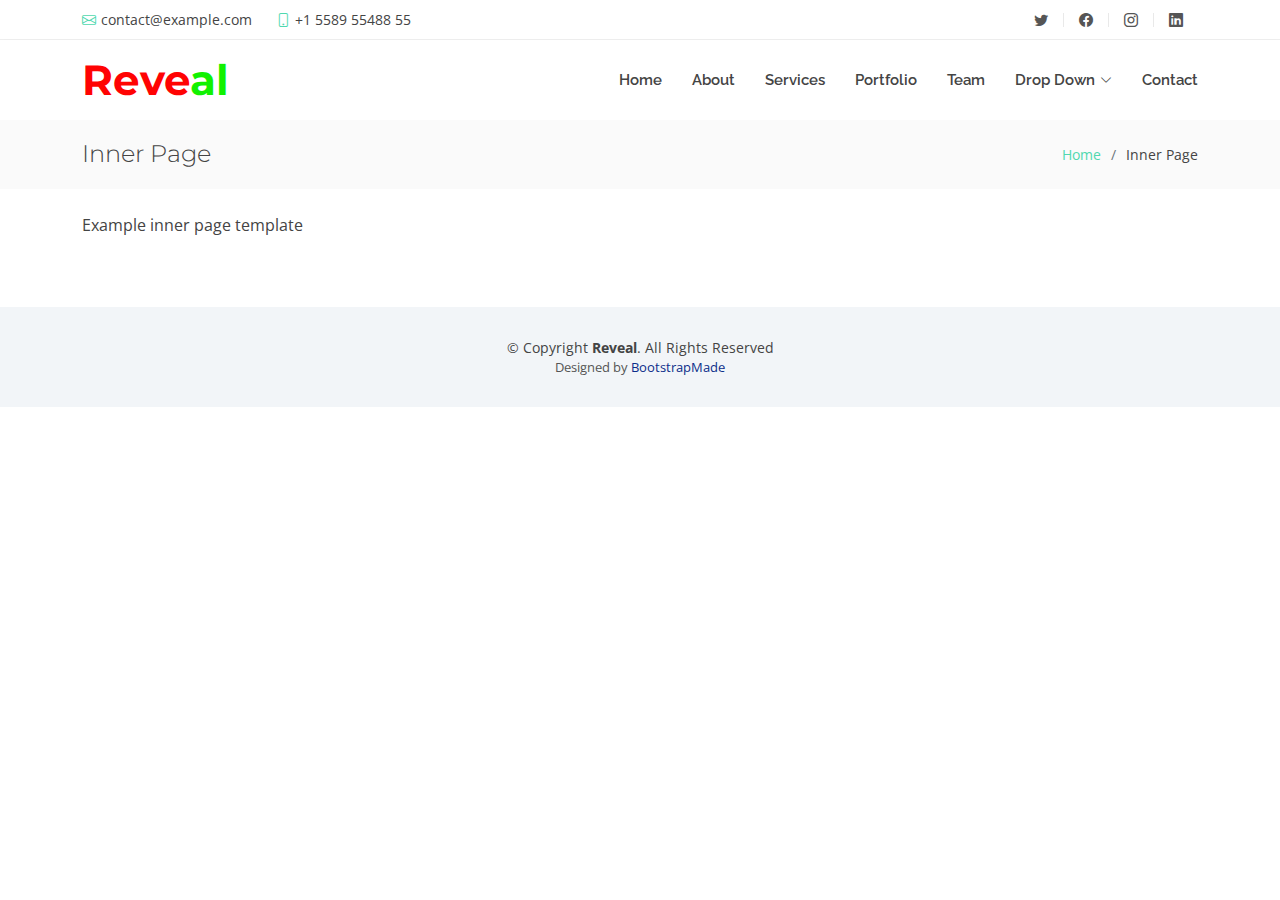
<file: inner-page.html>
<!DOCTYPE html>
<html lang="en">

<head>
  <meta charset="utf-8">
  <meta content="width=device-width, initial-scale=1.0" name="viewport">

  <title>Inner Page - Reveal Bootstrap Template</title>
  <meta content="" name="description">
  <meta content="" name="keywords">

  <!-- Favicons -->
  <link href="assets/img/favicon.png" rel="icon">
  <link href="assets/img/apple-touch-icon.png" rel="apple-touch-icon">

  <!-- Google Fonts -->
  <link href="https://fonts.googleapis.com/css?family=Open+Sans:300,300i,400,400i,700,700i|Raleway:300,400,500,700,800|Montserrat:300,400,700" rel="stylesheet">

  <!-- Vendor CSS Files -->
  <link href="assets/vendor/aos/aos.css" rel="stylesheet">
  <link href="assets/vendor/bootstrap/css/bootstrap.min.css" rel="stylesheet">
  <link href="assets/vendor/bootstrap-icons/bootstrap-icons.css" rel="stylesheet">
  <link href="assets/vendor/boxicons/css/boxicons.min.css" rel="stylesheet">
  <link href="assets/vendor/glightbox/css/glightbox.min.css" rel="stylesheet">
  <link href="assets/vendor/swiper/swiper-bundle.min.css" rel="stylesheet">

  <!-- Template Main CSS File -->
  <link href="assets/css/style.css" rel="stylesheet">

  <!-- =======================================================
  * Template Name: Reveal - v4.10.0
  * Template URL: https://bootstrapmade.com/reveal-bootstrap-corporate-template/
  * Author: BootstrapMade.com
  * License: https://bootstrapmade.com/license/
  ======================================================== -->
</head>

<body>

  <!-- ======= Top Bar ======= -->
  <section id="topbar" class="d-flex align-items-center">
    <div class="container d-flex justify-content-center justify-content-md-between">
      <div class="contact-info d-flex align-items-center">
        <i class="bi bi-envelope d-flex align-items-center"><a href="mailto:contact@example.com">contact@example.com</a></i>
        <i class="bi bi-phone d-flex align-items-center ms-4"><span>+1 5589 55488 55</span></i>
      </div>
      <div class="social-links d-none d-md-flex align-items-center">
        <a href="#" class="twitter"><i class="bi bi-twitter"></i></a>
        <a href="#" class="facebook"><i class="bi bi-facebook"></i></a>
        <a href="#" class="instagram"><i class="bi bi-instagram"></i></a>
        <a href="#" class="linkedin"><i class="bi bi-linkedin"></i></i></a>
      </div>
    </div>
  </section><!-- End Top Bar-->

  <!-- ======= Header ======= -->
  <header id="header" class="d-flex align-items-center">
    <div class="container d-flex justify-content-between">

      <div id="logo">
        <h1><a href="index.html">Reve<span>al</span></a></h1>
        <!-- Uncomment below if you prefer to use an image logo -->
        <!-- <a href="index.html"><img src="assets/img/logo.png" alt=""></a>-->
      </div>

      <nav id="navbar" class="navbar">
        <ul>
          <li><a class="nav-link scrollto " href="#hero">Home</a></li>
          <li><a class="nav-link scrollto" href="#about">About</a></li>
          <li><a class="nav-link scrollto" href="#services">Services</a></li>
          <li><a class="nav-link scrollto " href="#portfolio">Portfolio</a></li>
          <li><a class="nav-link scrollto" href="#team">Team</a></li>
          <li class="dropdown"><a href="#"><span>Drop Down</span> <i class="bi bi-chevron-down"></i></a>
            <ul>
              <li><a href="#">Drop Down 1</a></li>
              <li class="dropdown"><a href="#"><span>Deep Drop Down</span> <i class="bi bi-chevron-right"></i></a>
                <ul>
                  <li><a href="#">Deep Drop Down 1</a></li>
                  <li><a href="#">Deep Drop Down 2</a></li>
                  <li><a href="#">Deep Drop Down 3</a></li>
                  <li><a href="#">Deep Drop Down 4</a></li>
                  <li><a href="#">Deep Drop Down 5</a></li>
                </ul>
              </li>
              <li><a href="#">Drop Down 2</a></li>
              <li><a href="#">Drop Down 3</a></li>
              <li><a href="#">Drop Down 4</a></li>
            </ul>
          </li>
          <li><a class="nav-link scrollto" href="#contact">Contact</a></li>
        </ul>
        <i class="bi bi-list mobile-nav-toggle"></i>
      </nav><!-- .navbar -->

    </div>
  </header><!-- End Header -->

  <main id="main">

    <!-- ======= Breadcrumbs Section ======= -->
    <section class="breadcrumbs">
      <div class="container">

        <div class="d-flex justify-content-between align-items-center">
          <h2>Inner Page</h2>
          <ol>
            <li><a href="index.html">Home</a></li>
            <li>Inner Page</li>
          </ol>
        </div>

      </div>
    </section><!-- End Breadcrumbs Section -->

    <section class="inner-page pt-4">
      <div class="container">
        <p>
          Example inner page template
        </p>
      </div>
    </section>

  </main><!-- End #main -->

  <!-- ======= Footer ======= -->
  <footer id="footer">
    <div class="container">
      <div class="copyright">
        &copy; Copyright <strong>Reveal</strong>. All Rights Reserved
      </div>
      <div class="credits">
        <!--
        All the links in the footer should remain intact.
        You can delete the links only if you purchased the pro version.
        Licensing information: https://bootstrapmade.com/license/
        Purchase the pro version with working PHP/AJAX contact form: https://bootstrapmade.com/buy/?theme=Reveal
      -->
        Designed by <a href="https://bootstrapmade.com/">BootstrapMade</a>
      </div>
    </div>
  </footer><!-- End Footer -->

  <a href="#" class="back-to-top d-flex align-items-center justify-content-center"><i class="bi bi-arrow-up-short"></i></a>

  <!-- Vendor JS Files -->
  <script src="assets/vendor/aos/aos.js"></script>
  <script src="assets/vendor/bootstrap/js/bootstrap.bundle.min.js"></script>
  <script src="assets/vendor/glightbox/js/glightbox.min.js"></script>
  <script src="assets/vendor/isotope-layout/isotope.pkgd.min.js"></script>
  <script src="assets/vendor/swiper/swiper-bundle.min.js"></script>
  <script src="assets/vendor/php-email-form/validate.js"></script>

  <!-- Template Main JS File -->
  <script src="assets/js/main.js"></script>

</body>

</html>
</file>
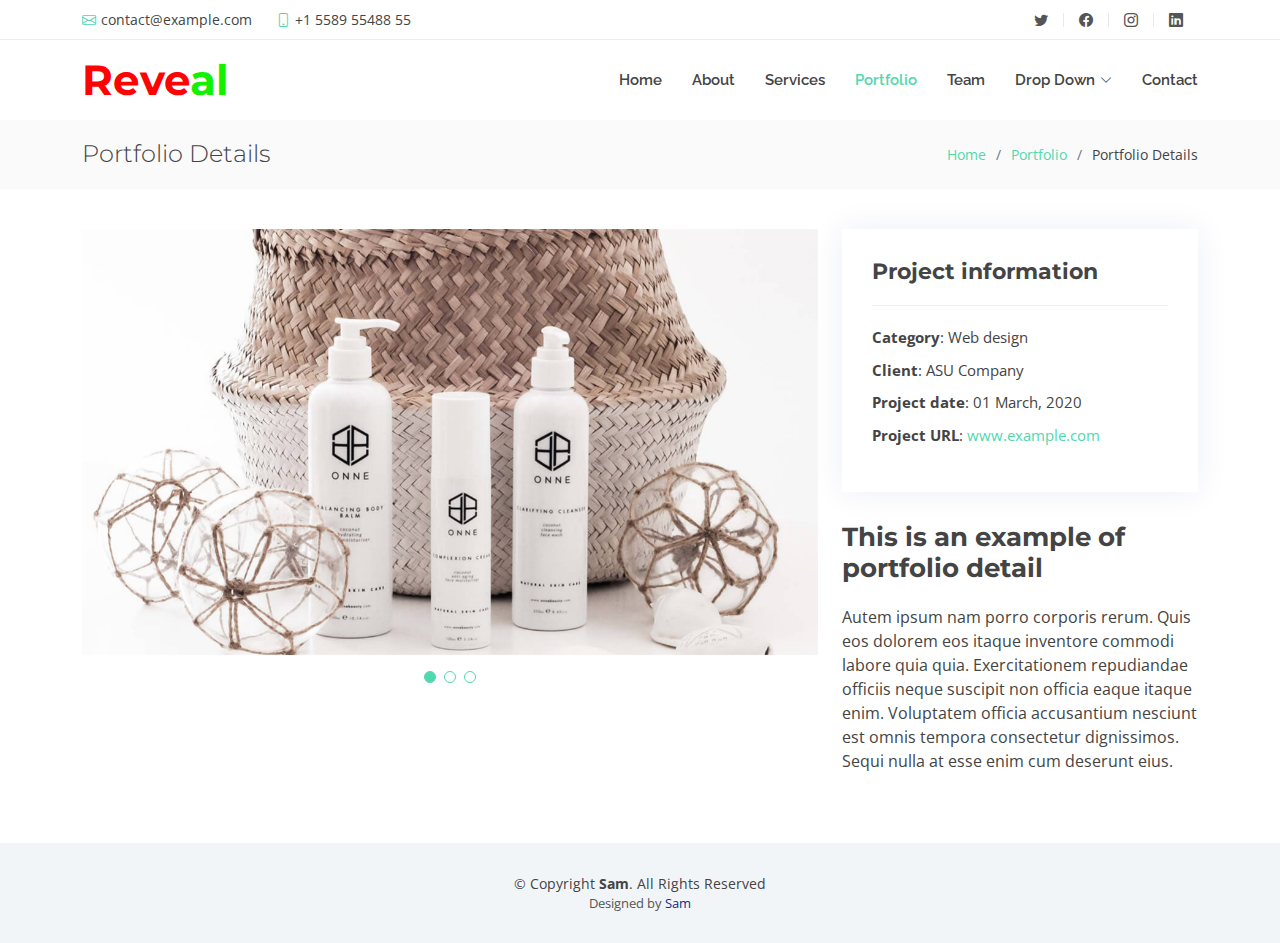
<file: portfolio-details.html>
<!DOCTYPE html>
<html lang="en">

<head>
  <meta charset="utf-8">
  <meta content="width=device-width, initial-scale=1.0" name="viewport">

  <title>Portfolio Details - Reveal Bootstrap Template</title>
  <meta content="" name="description">
  <meta content="" name="keywords">

  <!-- Favicons -->
  <link href="assets/img/favicon.png" rel="icon">
  <link href="assets/img/apple-touch-icon.png" rel="apple-touch-icon">

  <!-- Google Fonts -->
  <link href="https://fonts.googleapis.com/css?family=Open+Sans:300,300i,400,400i,700,700i|Raleway:300,400,500,700,800|Montserrat:300,400,700" rel="stylesheet">

  <!-- Vendor CSS Files -->
  <link href="assets/vendor/aos/aos.css" rel="stylesheet">
  <link href="assets/vendor/bootstrap/css/bootstrap.min.css" rel="stylesheet">
  <link href="assets/vendor/bootstrap-icons/bootstrap-icons.css" rel="stylesheet">
  <link href="assets/vendor/boxicons/css/boxicons.min.css" rel="stylesheet">
  <link href="assets/vendor/glightbox/css/glightbox.min.css" rel="stylesheet">
  <link href="assets/vendor/swiper/swiper-bundle.min.css" rel="stylesheet">

  <!-- Template Main CSS File -->
  <link href="assets/css/style.css" rel="stylesheet">

  <!-- =======================================================
  * Template Name: Reveal - v4.10.0
  * Template URL: https://bootstrapmade.com/reveal-bootstrap-corporate-template/
  * Author: BootstrapMade.com
  * License: https://bootstrapmade.com/license/
  ======================================================== -->
</head>

<body>

  <!-- ======= Top Bar ======= -->
  <section id="topbar" class="d-flex align-items-center">
    <div class="container d-flex justify-content-center justify-content-md-between">
      <div class="contact-info d-flex align-items-center">
        <i class="bi bi-envelope d-flex align-items-center"><a href="mailto:contact@example.com">contact@example.com</a></i>
        <i class="bi bi-phone d-flex align-items-center ms-4"><span>+1 5589 55488 55</span></i>
      </div>
      <div class="social-links d-none d-md-flex align-items-center">
        <a href="#" class="twitter"><i class="bi bi-twitter"></i></a>
        <a href="#" class="facebook"><i class="bi bi-facebook"></i></a>
        <a href="#" class="instagram"><i class="bi bi-instagram"></i></a>
        <a href="#" class="linkedin"><i class="bi bi-linkedin"></i></i></a>
      </div>
    </div>
  </section><!-- End Top Bar-->

  <!-- ======= Header ======= -->
  <header id="header" class="d-flex align-items-center">
    <div class="container d-flex justify-content-between">

      <div id="logo">
        <h1><a href="index.html">Reve<span>al</span></a></h1>
        <!-- Uncomment below if you prefer to use an image logo -->
        <!-- <a href="index.html"><img src="assets/img/logo.png" alt=""></a>-->
      </div>

      <nav id="navbar" class="navbar">
        <ul>
          <li><a class="nav-link scrollto " href="#hero">Home</a></li>
          <li><a class="nav-link scrollto" href="#about">About</a></li>
          <li><a class="nav-link scrollto" href="#services">Services</a></li>
          <li><a class="nav-link scrollto active" href="#portfolio">Portfolio</a></li>
          <li><a class="nav-link scrollto" href="#team">Team</a></li>
          <li class="dropdown"><a href="#"><span>Drop Down</span> <i class="bi bi-chevron-down"></i></a>
            <ul>
              <li><a href="#">Drop Down 1</a></li>
              <li class="dropdown"><a href="#"><span>Deep Drop Down</span> <i class="bi bi-chevron-right"></i></a>
                <ul>
                  <li><a href="#">Deep Drop Down 1</a></li>
                  <li><a href="#">Deep Drop Down 2</a></li>
                  <li><a href="#">Deep Drop Down 3</a></li>
                  <li><a href="#">Deep Drop Down 4</a></li>
                  <li><a href="#">Deep Drop Down 5</a></li>
                </ul>
              </li>
              <li><a href="#">Drop Down 2</a></li>
              <li><a href="#">Drop Down 3</a></li>
              <li><a href="#">Drop Down 4</a></li>
            </ul>
          </li>
          <li><a class="nav-link scrollto" href="#contact">Contact</a></li>
        </ul>
        <i class="bi bi-list mobile-nav-toggle"></i>
      </nav><!-- .navbar -->

    </div>
  </header><!-- End Header -->

  <main id="main">

    <!-- ======= Breadcrumbs Section ======= -->
    <section class="breadcrumbs">
      <div class="container">

        <div class="d-flex justify-content-between align-items-center">
          <h2>Portfolio Details</h2>
          <ol>
            <li><a href="index.html">Home</a></li>
            <li><a href="portfolio.html">Portfolio</a></li>
            <li>Portfolio Details</li>
          </ol>
        </div>

      </div>
    </section><!-- Breadcrumbs Section -->

    <!-- ======= Portfolio Details Section ======= -->
    <section id="portfolio-details" class="portfolio-details">
      <div class="container">

        <div class="row gy-4">

          <div class="col-lg-8">
            <div class="portfolio-details-slider swiper">
              <div class="swiper-wrapper align-items-center">

                <div class="swiper-slide">
                  <img src="assets/img/portfolio/portfolio-details-1.jpg" alt="">
                </div>

                <div class="swiper-slide">
                  <img src="assets/img/portfolio/portfolio-details-2.jpg" alt="">
                </div>

                <div class="swiper-slide">
                  <img src="assets/img/portfolio/portfolio-details-3.jpg" alt="">
                </div>

              </div>
              <div class="swiper-pagination"></div>
            </div>
          </div>

          <div class="col-lg-4">
            <div class="portfolio-info">
              <h3>Project information</h3>
              <ul>
                <li><strong>Category</strong>: Web design</li>
                <li><strong>Client</strong>: ASU Company</li>
                <li><strong>Project date</strong>: 01 March, 2020</li>
                <li><strong>Project URL</strong>: <a href="#">www.example.com</a></li>
              </ul>
            </div>
            <div class="portfolio-description">
              <h2>This is an example of portfolio detail</h2>
              <p>
                Autem ipsum nam porro corporis rerum. Quis eos dolorem eos itaque inventore commodi labore quia quia. Exercitationem repudiandae officiis neque suscipit non officia eaque itaque enim. Voluptatem officia accusantium nesciunt est omnis tempora consectetur dignissimos. Sequi nulla at esse enim cum deserunt eius.
              </p>
            </div>
          </div>

        </div>

      </div>
    </section><!-- End Portfolio Details Section -->

  </main><!-- End #main -->

  <!-- ======= Footer ======= -->
  <footer id="footer">
    <div class="container">
      <div class="copyright">
        &copy; Copyright <strong>Sam</strong>. All Rights Reserved
      </div>
      <div class="credits">
        <!--
        All the links in the footer should remain intact.
        You can delete the links only if you purchased the pro version.
        Licensing information: https://bootstrapmade.com/license/
        Purchase the pro version with working PHP/AJAX contact form: https://bootstrapmade.com/buy/?theme=Reveal
      -->
        Designed by <a href="https://bootstrapmade.com/">Sam</a>
      </div>
    </div>
  </footer><!-- End Footer -->

  <a href="#" class="back-to-top d-flex align-items-center justify-content-center"><i class="bi bi-arrow-up-short"></i></a>

  <!-- Vendor JS Files -->
  <script src="assets/vendor/aos/aos.js"></script>
  <script src="assets/vendor/bootstrap/js/bootstrap.bundle.min.js"></script>
  <script src="assets/vendor/glightbox/js/glightbox.min.js"></script>
  <script src="assets/vendor/isotope-layout/isotope.pkgd.min.js"></script>
  <script src="assets/vendor/swiper/swiper-bundle.min.js"></script>
  <script src="assets/vendor/php-email-form/validate.js"></script>

  <!-- Template Main JS File -->
  <script src="assets/js/main.js"></script>

</body>

</html>
</file>
<file: assets/css/style.css>
/**
* Template Name: Reveal - v4.10.0
* Template URL: https://bootstrapmade.com/reveal-bootstrap-corporate-template/
* Author: BootstrapMade.com
* License: https://bootstrapmade.com/license/
*/

/*--------------------------------------------------------------
# General
--------------------------------------------------------------*/
body {
  background: #fff;
  color: #444;
  font-family: "Open Sans", sans-serif;
}

a {
  color: #50d8af;
  text-decoration: none;
  transition: 0.5s;
}

a:hover,
a:active,
a:focus {
  color: #51d8af;
  outline: none;
  text-decoration: none;
}

p {
  padding: 0;
  margin: 0 0 30px 0;
}

h1,
h2,
h3,
h4,
h5,
h6 {
  font-family: "Montserrat", sans-serif;
  font-weight: 400;
  margin: 0 0 20px 0;
  padding: 0;
}

/*--------------------------------------------------------------
# Back to top button
--------------------------------------------------------------*/
.back-to-top {
  position: fixed;
  visibility: hidden;
  opacity: 0;
  right: 15px;
  bottom: 15px;
  z-index: 996;
  background: #d85050;
  width: 40px;
  height: 40px;
  transition: all 0.4s;
}

.back-to-top i {
  font-size: 28px;
  color: #fff;
  line-height: 0;
}

.back-to-top:hover {
  background: #71df7c;
  color: #fff;
}

.back-to-top.active {
  visibility: visible;
  opacity: 1;
}

/*--------------------------------------------------------------
# Top Bar
--------------------------------------------------------------*/
#topbar {
  background: #fff;
  border-bottom: 1px solid #eee;
  font-size: 14px;
  padding: 0;
  height: 40px;
}

#topbar .contact-info i {
  font-style: normal;
  color: #50d8af;
}

#topbar .contact-info i a,
#topbar .contact-info i span {
  padding-left: 5px;
  color: #444;
}

#topbar .contact-info i a {
  line-height: 0;
  transition: 0.3s;
}

#topbar .contact-info i a:hover {
  color: #50d8af;
}

#topbar .social-links a {
  color: #555;
  padding: 0 15px;
  display: inline-block;
  line-height: 1px;
  border-left: 1px solid #e9e9e9;
}

#topbar .social-links a:hover {
  color: #50d8af;
}

#topbar .social-links a:first-child {
  border-left: 0;
}

/*--------------------------------------------------------------
# Header
--------------------------------------------------------------*/
#header {
  height: 80px;
  transition: all 0.5s;
  z-index: 997;
  background: #fff;
  box-shadow: 0px 6px 9px 0px rgba(0, 0, 0, 0.06);
}

#header #logo h1 {
  font-size: 42px;
  margin: 0;
  padding: 0;
  font-family: "Montserrat", sans-serif;
  font-weight: 700;
}

#header #logo h1 a {
  color: #ff0303;
}

#header #logo h1 a span {
  color: #11f101;
}

#header #logo img {
  padding: 0;
  margin: 0;
}

@media (max-width: 768px) {
  #header {
    height: 60px;
  }

  #header #logo h1 {
    font-size: 34px;
  }

  #header #logo img {
    max-height: 40px;
  }
}

.scrolled-offset {
  margin-top: 70px;
}

/*--------------------------------------------------------------
# Navigation Menu
--------------------------------------------------------------*/
/**
* Desktop Navigation 
*/
.navbar {
  padding: 0;
}

.navbar ul {
  margin: 0;
  padding: 0;
  display: flex;
  list-style: none;
  align-items: center;
}

.navbar li {
  position: relative;
}

.navbar a,
.navbar a:focus {
  display: flex;
  align-items: center;
  justify-content: space-between;
  padding: 10px 0 10px 30px;
  font-family: "Raleway", sans-serif;
  font-size: 15px;
  font-weight: 600;
  color: #444;
  white-space: nowrap;
  transition: 0.3s;
}

.navbar a i,
.navbar a:focus i {
  font-size: 12px;
  line-height: 0;
  margin-left: 5px;
}

.navbar a:hover,
.navbar .active,
.navbar .active:focus,
.navbar li:hover>a {
  color: #50d8af;
}

.navbar .dropdown ul {
  display: block;
  position: absolute;
  left: 14px;
  top: calc(100% + 30px);
  margin: 0;
  padding: 10px 0;
  z-index: 99;
  opacity: 0;
  visibility: hidden;
  background: #fff;
  box-shadow: 0px 0px 30px rgba(127, 137, 161, 0.25);
  transition: 0.3s;
}

.navbar .dropdown ul li {
  min-width: 200px;
}

.navbar .dropdown ul a {
  padding: 10px 20px;
  font-size: 14px;
}

.navbar .dropdown ul a i {
  font-size: 12px;
}

.navbar .dropdown ul a:hover,
.navbar .dropdown ul .active:hover,
.navbar .dropdown ul li:hover>a {
  color: #50d8af;
}

.navbar .dropdown:hover>ul {
  opacity: 1;
  top: 100%;
  visibility: visible;
}

.navbar .dropdown .dropdown ul {
  top: 0;
  left: calc(100% - 30px);
  visibility: hidden;
}

.navbar .dropdown .dropdown:hover>ul {
  opacity: 1;
  top: 0;
  left: 100%;
  visibility: visible;
}

@media (max-width: 1366px) {
  .navbar .dropdown .dropdown ul {
    left: -90%;
  }

  .navbar .dropdown .dropdown:hover>ul {
    left: -100%;
  }
}

/**
* Mobile Navigation 
*/
.mobile-nav-toggle {
  color: #0c2e8a;
  font-size: 28px;
  cursor: pointer;
  display: none;
  line-height: 0;
  transition: 0.5s;
}

.mobile-nav-toggle.bi-x {
  color: #fff;
}

@media (max-width: 991px) {
  .mobile-nav-toggle {
    display: block;
  }

  .navbar ul {
    display: none;
  }
}

.navbar-mobile {
  position: fixed;
  overflow: hidden;
  top: 0;
  right: 0;
  left: 0;
  bottom: 0;
  background: rgba(8, 30, 91, 0.9);
  transition: 0.3s;
  z-index: 999;
}

.navbar-mobile .mobile-nav-toggle {
  position: absolute;
  top: 15px;
  right: 15px;
}

.navbar-mobile ul {
  display: block;
  position: absolute;
  top: 55px;
  right: 15px;
  bottom: 15px;
  left: 15px;
  padding: 10px 0;
  background-color: #fff;
  overflow-y: auto;
  transition: 0.3s;
}

.navbar-mobile a,
.navbar-mobile a:focus {
  padding: 10px 20px;
  font-size: 15px;
  color: #0c2e8a;
}

.navbar-mobile a:hover,
.navbar-mobile .active,
.navbar-mobile li:hover>a {
  color: #50d8af;
}

.navbar-mobile .getstarted,
.navbar-mobile .getstarted:focus {
  margin: 15px;
}

.navbar-mobile .dropdown ul {
  position: static;
  display: none;
  margin: 10px 20px;
  padding: 10px 0;
  z-index: 99;
  opacity: 1;
  visibility: visible;
  background: #fff;
  box-shadow: 0px 0px 30px rgba(127, 137, 161, 0.25);
}

.navbar-mobile .dropdown ul li {
  min-width: 200px;
}

.navbar-mobile .dropdown ul a {
  padding: 10px 20px;
}

.navbar-mobile .dropdown ul a i {
  font-size: 12px;
}

.navbar-mobile .dropdown ul a:hover,
.navbar-mobile .dropdown ul .active:hover,
.navbar-mobile .dropdown ul li:hover>a {
  color: #50d8af;
}

.navbar-mobile .dropdown>.dropdown-active {
  display: block;
}

/*--------------------------------------------------------------
# Hero Section
--------------------------------------------------------------*/
#hero {
  width: 100%;
  height: 60vh;
  position: relative;
  background: url("../img/hero-carousel/1.jpg") no-repeat;
  background-size: cover;
  padding: 0;
}

#hero .hero-content {
  position: absolute;
  bottom: 0;
  top: 0;
  left: 0;
  right: 0;
  z-index: 10;
  display: flex;
  justify-content: center;
  align-items: center;
  flex-direction: column;
  text-align: center;
}

#hero .hero-content h2 {
  color: #0c2e8a;
  margin-bottom: 30px;
  font-size: 64px;
  font-weight: 700;
}

#hero .hero-content h2 span {
  color: #50d8af;
  text-decoration: underline;
}

@media (max-width: 767px) {
  #hero .hero-content h2 {
    font-size: 34px;
  }
}

#hero .hero-content .btn-get-started,
#hero .hero-content .btn-projects {
  font-family: "Raleway", sans-serif;
  font-size: 15px;
  font-weight: bold;
  letter-spacing: 1px;
  display: inline-block;
  padding: 10px 32px;
  border-radius: 2px;
  transition: 0.5s;
  margin: 10px;
  color: #fff;
}

#hero .hero-content .btn-get-started {
  background: #0c2e8a;
  border: 2px solid #0c2e8a;
}

#hero .hero-content .btn-get-started:hover {
  background: none;
  color: #0c2e8a;
}

#hero .hero-content .btn-projects {
  background: #50d8af;
  border: 2px solid #50d8af;
}

#hero .hero-content .btn-projects:hover {
  background: none;
  color: #50d8af;
}

#hero .hero-slider {
  z-index: 8;
  height: 60vh;
}

#hero .hero-slider::before {
  content: "";
  background-color: rgba(255, 255, 255, 0.7);
  position: absolute;
  height: 100%;
  width: 100%;
  top: 0;
  right: 0;
  left: 0;
  bottom: 0;
  z-index: 7;
}

#hero .hero-slider .swiper-slide {
  background-size: cover;
  background-position: center;
  background-repeat: no-repeat;
  transition-property: opacity;
}

/*--------------------------------------------------------------
# Sections
--------------------------------------------------------------*/
section {
  padding: 40px 0;
  overflow: hidden;
}

/* Sections Header
--------------------------------*/
.section-header {
  margin-bottom: 30px;
}

.section-header h2 {
  font-size: 32px;
  color: #0c2e8a;
  text-transform: uppercase;
  font-weight: 700;
  position: relative;
  padding-bottom: 20px;
}

.section-header h2::before {
  content: "";
  position: absolute;
  display: block;
  width: 50px;
  height: 3px;
  background: #50d8af;
  bottom: 0;
  left: 0;
}

.section-header p {
  padding: 0;
  margin: 0;
}

/*--------------------------------------------------------------
# Breadcrumbs
--------------------------------------------------------------*/
.breadcrumbs {
  padding: 20px 0;
  background-color: #fafafa;
  min-height: 40px;
}

.breadcrumbs h2 {
  font-size: 24px;
  font-weight: 300;
  margin: 0;
}

@media (max-width: 992px) {
  .breadcrumbs h2 {
    margin: 0 0 10px 0;
  }
}

.breadcrumbs ol {
  display: flex;
  flex-wrap: wrap;
  list-style: none;
  padding: 0;
  margin: 0;
  font-size: 14px;
}

.breadcrumbs ol li+li {
  padding-left: 10px;
}

.breadcrumbs ol li+li::before {
  display: inline-block;
  padding-right: 10px;
  color: #6c757d;
  content: "/";
}

@media (max-width: 768px) {
  .breadcrumbs .d-flex {
    display: block !important;
  }

  .breadcrumbs ol {
    display: block;
  }

  .breadcrumbs ol li {
    display: inline-block;
  }
}

/* About Section
--------------------------------*/
#about {
  padding: 60px 0 30px 0;
}

#about .about-img {
  overflow: hidden;
}

#about .about-img img {
  margin-left: -15px;
  max-width: 100%;
}

@media (max-width: 768px) {
  #about .about-img {
    height: auto;
  }

  #about .about-img img {
    margin-left: 0;
    padding-bottom: 30px;
  }
}

#about .content h2 {
  color: #0c2e8a;
  font-weight: 700;
  font-size: 36px;
  font-family: "Raleway", sans-serif;
}

#about .content h3 {
  color: #555;
  font-weight: 300;
  font-size: 18px;
  line-height: 26px;
  font-style: italic;
}

#about .content p {
  line-height: 26px;
}

#about .content p:last-child {
  margin-bottom: 0;
}

#about .content i {
  font-size: 20px;
  padding-right: 4px;
  color: #50d8af;
}

#about .content ul {
  list-style: none;
  padding: 0;
}

#about .content ul li {
  padding-bottom: 10px;
}

/* Services Section
--------------------------------*/
#services {
  padding: 40px 0;
}

#services .box {
  padding: 40px;
  box-shadow: 10px 10px 15px rgba(73, 78, 92, 0.1);
  background: #fff;
  transition: 0.4s;
  height: 100%;
}

#services .box:hover {
  box-shadow: 0px 0px 30px rgba(73, 78, 92, 0.15);
  transform: translateY(-10px);
  -webkit-transform: translateY(-10px);
  -moz-transform: translateY(-10px);
}

#services .box .icon {
  float: left;
}

#services .box .icon i {
  color: #444;
  font-size: 64px;
  transition: 0.5s;
  line-height: 0;
  margin-top: 34px;
}

#services .box .icon i:before {
  background: #0c2e8a;
  background: linear-gradient(45deg, #50d8af 0%, #a3ebd5 100%);
  background-clip: border-box;
  -webkit-background-clip: text;
  -webkit-text-fill-color: transparent;
}

#services .box h4 {
  margin-left: 100px;
  font-weight: 700;
  margin-bottom: 15px;
  font-size: 22px;
}

#services .box h4 a {
  color: #444;
}

#services .box p {
  font-size: 14px;
  margin-left: 100px;
  margin-bottom: 0;
  line-height: 24px;
}

@media (max-width: 767px) {
  #services .box .box {
    margin-bottom: 20px;
  }

  #services .box .icon {
    float: none;
    text-align: center;
    padding-bottom: 15px;
  }

  #services .box h4,
  #services .box p {
    margin-left: 0;
    text-align: center;
  }
}

/* Clients Section
--------------------------------*/
#clients {
  padding: 30px 0;
}

#clients img {
  max-width: 100%;
  opacity: 0.5;
  transition: 0.3s;
  padding: 15px 0;
}

#clients img:hover {
  opacity: 1;
}

#clients .swiper-pagination {
  margin-top: 20px;
  position: relative;
}

#clients .swiper-pagination .swiper-pagination-bullet {
  width: 12px;
  height: 12px;
  background-color: #fff;
  opacity: 1;
  border: 1px solid #50d8af;
}

#clients .swiper-pagination .swiper-pagination-bullet-active {
  background-color: #50d8af;
}

/* Our Portfolio Section
--------------------------------*/
#portfolio {
  background: #fff;
  padding: 30px 0;
}

#portfolio #portfolio-flters {
  padding: 0;
  margin: 0 auto 25px auto;
  list-style: none;
  text-align: center;
  border-radius: 50px;
}

#portfolio #portfolio-flters li {
  cursor: pointer;
  display: inline-block;
  padding: 10px 18px 12px 18px;
  font-size: 14px;
  font-weight: 500;
  line-height: 1;
  color: #444;
  margin: 0 3px 10px 3px;
  transition: all ease-in-out 0.3s;
  background: #f7f7f7;
  border-radius: 4px;
}

#portfolio #portfolio-flters li:hover,
#portfolio #portfolio-flters li.filter-active {
  color: #fff;
  background: #50d8af;
}

#portfolio #portfolio-flters li:last-child {
  margin-right: 0;
}

#portfolio .portfolio-item {
  margin-bottom: 30px;
  overflow: hidden;
}

#portfolio .portfolio-item img {
  position: relative;
  top: 0;
  transition: all 0.6s cubic-bezier(0.645, 0.045, 0.355, 1);
}

#portfolio .portfolio-item .portfolio-info {
  opacity: 0;
  position: absolute;
  left: 12px;
  right: 12px;
  bottom: -50px;
  z-index: 3;
  transition: all ease-in-out 0.3s;
  background: #50d8af;
  padding: 15px 20px;
}

#portfolio .portfolio-item .portfolio-info h4 {
  font-size: 18px;
  color: #fff;
  font-weight: 600;
}

#portfolio .portfolio-item .portfolio-info p {
  color: #fff;
  font-size: 14px;
  margin-bottom: 0;
}

#portfolio .portfolio-item .portfolio-info .preview-link,
#portfolio .portfolio-item .portfolio-info .details-link {
  position: absolute;
  right: 50px;
  font-size: 24px;
  top: calc(50% - 18px);
  color: rgba(255, 255, 255, 0.6);
  transition: ease-in-out 0.3s;
}

#portfolio .portfolio-item .portfolio-info .preview-link:hover,
#portfolio .portfolio-item .portfolio-info .details-link:hover {
  color: #fff;
}

#portfolio .portfolio-item .portfolio-info .details-link {
  right: 15px;
}

#portfolio .portfolio-item:hover img {
  top: -30px;
}

#portfolio .portfolio-item:hover .portfolio-info {
  opacity: 1;
  bottom: 0;
}

/*--------------------------------------------------------------
# Portfolio Details
--------------------------------------------------------------*/
.portfolio-details {
  padding-top: 40px;
}

.portfolio-details .portfolio-details-slider img {
  width: 100%;
}

.portfolio-details .portfolio-details-slider .swiper-pagination {
  margin-top: 20px;
  position: relative;
}

.portfolio-details .portfolio-details-slider .swiper-pagination .swiper-pagination-bullet {
  width: 12px;
  height: 12px;
  background-color: #fff;
  opacity: 1;
  border: 1px solid #50d8af;
}

.portfolio-details .portfolio-details-slider .swiper-pagination .swiper-pagination-bullet-active {
  background-color: #50d8af;
}

.portfolio-details .portfolio-info {
  padding: 30px;
  box-shadow: 0px 0 30px rgba(12, 46, 138, 0.08);
}

.portfolio-details .portfolio-info h3 {
  font-size: 22px;
  font-weight: 700;
  margin-bottom: 20px;
  padding-bottom: 20px;
  border-bottom: 1px solid #eee;
}

.portfolio-details .portfolio-info ul {
  list-style: none;
  padding: 0;
  font-size: 15px;
}

.portfolio-details .portfolio-info ul li+li {
  margin-top: 10px;
}

.portfolio-details .portfolio-description {
  padding-top: 30px;
}

.portfolio-details .portfolio-description h2 {
  font-size: 26px;
  font-weight: 700;
  margin-bottom: 20px;
}

.portfolio-details .portfolio-description p {
  padding: 0;
}

/* Testimonials Section
--------------------------------*/
#testimonials {
  padding: 30px 0;
}

#testimonials .testimonials-carousel,
#testimonials .testimonials-slider {
  overflow: hidden;
}

#testimonials .testimonial-item {
  box-sizing: content-box;
  padding: 30px 30px 0 30px;
  margin: 30px 15px;
  text-align: center;
  min-height: 350px;
  box-shadow: 0px 2px 12px rgba(0, 0, 0, 0.08);
}

@media (max-width: 767px) {
  #testimonials .testimonial-item {
    margin: 30px 10px;
  }
}

#testimonials .testimonial-item .testimonial-img {
  width: 90px;
  border-radius: 50%;
  border: 4px solid #fff;
  margin: 0 auto;
}

#testimonials .testimonial-item h3 {
  font-size: 18px;
  font-weight: bold;
  margin: 10px 0 5px 0;
  color: #111;
}

#testimonials .testimonial-item h4 {
  font-size: 14px;
  color: #999;
  margin: 0;
}

#testimonials .testimonial-item .quote-sign-left {
  margin-top: -15px;
  padding-right: 10px;
  display: inline-block;
  width: 37px;
}

#testimonials .testimonial-item .quote-sign-right {
  margin-bottom: -15px;
  padding-left: 10px;
  display: inline-block;
  max-width: 100%;
  width: 37px;
}

#testimonials .testimonial-item p {
  font-style: italic;
  margin: 0 auto 15px auto;
}

#testimonials .swiper-pagination {
  margin-top: 20px;
  position: relative;
}

#testimonials .swiper-pagination .swiper-pagination-bullet {
  width: 12px;
  height: 12px;
  background-color: #fff;
  opacity: 1;
  border: 1px solid #50d8af;
}

#testimonials .swiper-pagination .swiper-pagination-bullet-active {
  background-color: #50d8af;
}

/* Call To Action Section
--------------------------------*/
#call-to-action {
  background: #081e5b;
  background-size: cover;
  padding: 40px 0;
}

#call-to-action .cta-title {
  color: #fff;
  font-size: 28px;
  font-weight: 700;
}

#call-to-action .cta-text {
  color: #fff;
}

@media (min-width: 769px) {
  #call-to-action .cta-btn-container {
    display: flex;
    align-items: center;
    justify-content: flex-end;
  }
}

#call-to-action .cta-btn {
  font-family: "Montserrat", sans-serif;
  font-weight: 700;
  font-size: 16px;
  letter-spacing: 1px;
  display: inline-block;
  padding: 8px 26px;
  border-radius: 3px;
  transition: 0.5s;
  margin: 10px;
  border: 3px solid #fff;
  color: #fff;
}

#call-to-action .cta-btn:hover {
  background: #50d8af;
  border: 3px solid #50d8af;
}

/* Our Team Section
--------------------------------*/
#team {
  background: #fff;
  padding: 30px 0 0 0;
}

#team .member {
  text-align: center;
  margin-bottom: 20px;
}

#team .member .pic {
  overflow: hidden;
  text-align: center;
}

#team .member .pic img {
  max-width: 100%;
}

#team .member .details {
  background: #50d8af;
  color: #fff;
  padding: 15px;
  border-radius: 0 0 3px 3px;
}

#team .member h4 {
  font-weight: 700;
  margin-bottom: 2px;
  font-size: 18px;
}

#team .member span {
  font-style: italic;
  display: block;
  font-size: 13px;
}

#team .member .social {
  margin-top: 5px;
}

#team .member .social a {
  color: #fff;
}

#team .member .social i {
  font-size: 16px;
  margin: 0 2px;
}

/* Contact Section
--------------------------------*/
#contact {
  padding: 30px 0;
}

#contact .contact-info {
  margin-bottom: 20px;
  text-align: center;
}

#contact .contact-info i {
  font-size: 48px;
  display: inline-block;
  margin-bottom: 10px;
  color: #50d8af;
}

#contact .contact-info address,
#contact .contact-info p {
  margin-bottom: 0;
  color: #000;
}

#contact .contact-info h3 {
  font-size: 18px;
  margin-bottom: 15px;
  font-weight: bold;
  text-transform: uppercase;
  color: #999;
}

#contact .contact-info a {
  color: #000;
}

#contact .contact-info a:hover {
  color: #50d8af;
}

#contact .contact-address,
#contact .contact-phone,
#contact .contact-email {
  margin-bottom: 20px;
}

@media (min-width: 768px) {

  #contact .contact-address,
  #contact .contact-phone,
  #contact .contact-email {
    padding: 20px 0;
  }
}

@media (min-width: 768px) {
  #contact .contact-phone {
    border-left: 1px solid #ddd;
    border-right: 1px solid #ddd;
  }
}

#contact #google-map {
  height: 290px;
  margin-bottom: 20px;
}

@media (max-width: 576px) {
  #contact #google-map {
    margin-top: 20px;
  }
}

#contact .php-email-form .validate {
  display: none;
  color: red;
  margin: 0 0 15px 0;
  font-weight: 400;
  font-size: 13px;
}

#contact .php-email-form .error-message {
  display: none;
  color: #fff;
  background: #ed3c0d;
  text-align: left;
  padding: 15px;
  font-weight: 600;
}

#contact .php-email-form .error-message br+br {
  margin-top: 25px;
}

#contact .php-email-form .sent-message {
  display: none;
  color: #fff;
  background: #18d26e;
  text-align: center;
  padding: 15px;
  font-weight: 600;
}

#contact .php-email-form .loading {
  display: none;
  background: #fff;
  text-align: center;
  padding: 15px;
}

#contact .php-email-form .loading:before {
  content: "";
  display: inline-block;
  border-radius: 50%;
  width: 24px;
  height: 24px;
  margin: 0 10px -6px 0;
  border: 3px solid #18d26e;
  border-top-color: #eee;
  -webkit-animation: animate-loading 1s linear infinite;
  animation: animate-loading 1s linear infinite;
}

#contact .php-email-form input,
#contact .php-email-form textarea {
  padding: 10px 14px;
  border-radius: 0;
  box-shadow: none;
  font-size: 15px;
}

#contact .php-email-form input::focus,
#contact .php-email-form textarea::focus {
  background-color: #50d8af;
}

#contact .php-email-form button[type=submit] {
  background: #50d8af;
  border: 0;
  border-radius: 3px;
  padding: 10px 30px;
  color: #fff;
  transition: 0.4s;
  cursor: pointer;
}

#contact .php-email-form button[type=submit]:hover {
  background: #2dc899;
}

@-webkit-keyframes animate-loading {
  0% {
    transform: rotate(0deg);
  }

  100% {
    transform: rotate(360deg);
  }
}

@keyframes animate-loading {
  0% {
    transform: rotate(0deg);
  }

  100% {
    transform: rotate(360deg);
  }
}

/*--------------------------------------------------------------
# Footer
--------------------------------------------------------------*/
#footer {
  background: #f2f5f8;
  padding: 0 0 30px 0;
  font-size: 14px;
}

#footer .copyright {
  text-align: center;
  padding-top: 30px;
}

#footer .credits {
  text-align: center;
  font-size: 13px;
  color: #555;
}

#footer .credits a {
  color: #0c2e8a;
}
</file>
